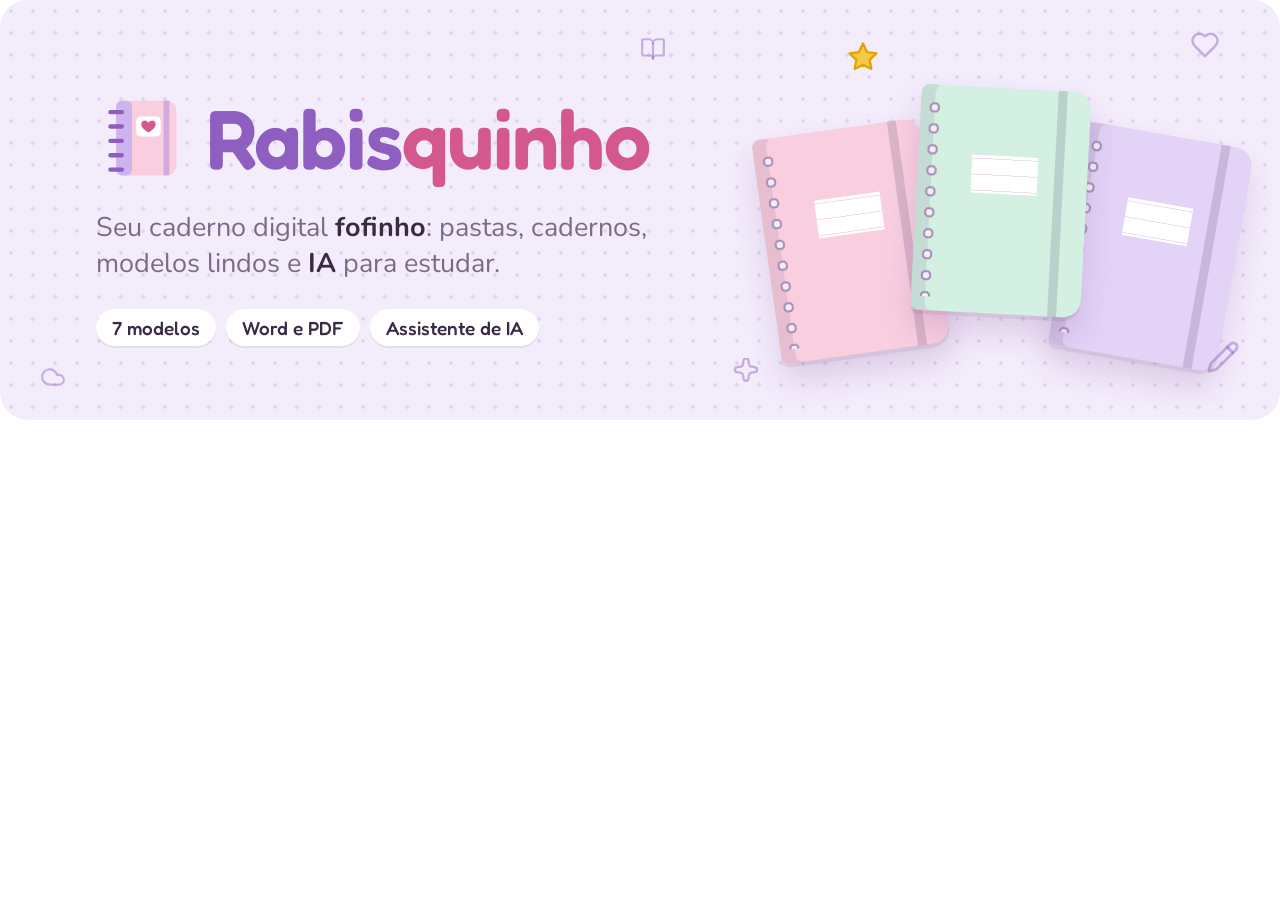
<file: docs/brand/readme-hero.html>
<!doctype html>
<html lang="pt-BR">
<head>
<meta charset="utf-8">
<title>Rabisquinho — capa do README</title>
<!-- Fonte da imagem docs/brand/readme-hero.png. Abra no navegador, ajuste e tire um print do quadro de 1280×420. -->
<link rel="stylesheet" href="https://fonts.googleapis.com/css2?family=Fredoka:wght@500;600&family=Nunito:wght@400;700&display=swap">
<style>
  :root{--bg:#f3ecfb;--ink:#3a2a45;--muted:#7d6a8a;--purple:#8e5fc0;--pink:#d4588f}
  html,body{margin:0;background:#fff}
  .hero{position:relative;width:1280px;height:420px;overflow:hidden;background:var(--bg);font-family:Nunito,sans-serif;color:var(--ink);
    background-image:radial-gradient(rgba(142,95,192,.16) 1.6px,transparent 1.8px);background-size:22px 22px;border-radius:28px}
  .text{position:absolute;left:96px;top:92px;width:600px}
  .logo{display:flex;align-items:center;gap:18px}
  .logo img{width:92px;height:92px}
  h1{font-family:Fredoka,sans-serif;font-weight:600;font-size:84px;line-height:1;margin:0;color:var(--purple);letter-spacing:-1px}
  h1 span{color:var(--pink)}
  p{font-size:27px;line-height:1.35;margin:26px 0 0;color:var(--muted)}
  p b{color:var(--ink)}
  .chips{display:flex;gap:10px;margin-top:26px}
  .chip{font-family:Fredoka,sans-serif;font-weight:500;font-size:19px;padding:7px 16px;border-radius:999px;background:#fff;color:var(--ink);box-shadow:0 2px 0 rgba(58,42,69,.08)}
  /* cadernos desenhados */
  .books{position:absolute;right:44px;top:58px;width:470px;height:320px}
  .nb{position:absolute;width:170px;height:226px;border-radius:8px 18px 18px 8px;background:var(--c);
    box-shadow:inset 14px 0 0 rgba(58,42,69,.10),0 4px 0 rgba(58,42,69,.08),0 18px 30px rgba(120,60,140,.18)}
  .nb::after{content:"";position:absolute;top:0;bottom:0;right:24px;width:9px;background:rgba(58,42,69,.16)}
  .nb i{position:absolute;left:4px;top:14px;bottom:14px;width:20px;
    background:radial-gradient(circle at 10px 9px,var(--bg) 0 3px,#a993b5 3.4px 5.2px,transparent 5.6px) 0 0/20px 21px repeat-y}
  .nb b{position:absolute;left:44px;right:40px;top:56px;height:62px;border-radius:9px;
    background:#fff repeating-linear-gradient(transparent 0 15px,#efdcec 15px 16px);background-clip:content-box;padding:12px 10px;box-sizing:border-box}
  .n1{--c:#f9cfe0;left:0;top:70px;transform:rotate(-8deg)}
  .n2{--c:#d3f0e3;left:150px;top:30px;transform:rotate(3deg);z-index:2}
  .n3{--c:#e3d3f7;left:300px;top:76px;transform:rotate(10deg)}
  .star{position:absolute;color:#e0a400}
  .doodle{position:absolute;color:rgba(142,95,192,.45)}
  .doodle svg,.star svg{width:100%;height:100%}
</style>
</head>
<body>
<div class="hero" id="hero">
  <div class="text">
    <div class="logo"><img src="../../img/logo.svg" alt=""><h1>Rabis<span>quinho</span></h1></div>
    <p>Seu caderno digital <b>fofinho</b>: pastas, cadernos, modelos lindos e <b>IA</b> para estudar.</p>
    <div class="chips"><span class="chip">7 modelos</span><span class="chip">Word e PDF</span><span class="chip">Assistente de IA</span></div>
  </div>
  <div class="books">
    <div class="nb n1"><i></i><b></b></div>
    <div class="nb n2"><i></i><b></b></div>
    <div class="nb n3"><i></i><b></b></div>
  </div>
  <span class="star" style="right:400px;top:40px;width:34px;height:34px"><svg viewBox="0 0 24 24" fill="#f7c948" stroke="currentColor" stroke-width="1.6" stroke-linejoin="round"><path d="M12 2.5l2.9 6 6.6.9-4.8 4.6 1.2 6.5L12 17.4l-5.9 3.1 1.2-6.5L2.5 9.4l6.6-.9z"/></svg></span>
  <span class="doodle" style="right:60px;top:30px;width:30px;height:30px"><svg viewBox="0 0 24 24" fill="none" stroke="currentColor" stroke-width="2" stroke-linecap="round" stroke-linejoin="round"><path d="M19 14c1.5-1.5 3-3.2 3-5.5A5.5 5.5 0 0 0 16.5 3c-1.8 0-3 .5-4.5 2-1.5-1.5-2.7-2-4.5-2A5.5 5.5 0 0 0 2 8.5c0 2.3 1.5 4 3 5.5l7 7z"/></svg></span>
  <span class="doodle" style="right:520px;bottom:34px;width:28px;height:28px"><svg viewBox="0 0 24 24" fill="none" stroke="currentColor" stroke-width="2" stroke-linecap="round" stroke-linejoin="round"><path d="M9.9 2.6a2 2 0 0 1 4.2 0l.6 3.2a2 2 0 0 0 1.5 1.5l3.2.6a2 2 0 0 1 0 4.2l-3.2.6a2 2 0 0 0-1.5 1.5l-.6 3.2a2 2 0 0 1-4.2 0l-.6-3.2a2 2 0 0 0-1.5-1.5l-3.2-.6a2 2 0 0 1 0-4.2l3.2-.6a2 2 0 0 0 1.5-1.5z"/></svg></span>
  <span class="doodle" style="right:40px;bottom:46px;width:34px;height:34px"><svg viewBox="0 0 24 24" fill="none" stroke="currentColor" stroke-width="2" stroke-linecap="round" stroke-linejoin="round"><path d="M21.2 6.8a2.8 2.8 0 0 0-4-4L3.8 16.2a2 2 0 0 0-.5.8l-1.3 4.4a.5.5 0 0 0 .6.6l4.4-1.3a2 2 0 0 0 .8-.5z"/><path d="m15 5 4 4"/></svg></span>
  <span class="doodle" style="left:40px;bottom:30px;width:26px;height:26px"><svg viewBox="0 0 24 24" fill="none" stroke="currentColor" stroke-width="2" stroke-linecap="round" stroke-linejoin="round"><path d="M17.5 19H9a7 7 0 1 1 6.7-9h1.8a4.5 4.5 0 1 1 0 9Z"/></svg></span>
  <span class="doodle" style="left:640px;top:36px;width:26px;height:26px"><svg viewBox="0 0 24 24" fill="none" stroke="currentColor" stroke-width="2" stroke-linecap="round" stroke-linejoin="round"><path d="M12 7v14"/><path d="M3 18a1 1 0 0 1-1-1V4a1 1 0 0 1 1-1h5a4 4 0 0 1 4 4 4 4 0 0 1 4-4h5a1 1 0 0 1 1 1v13a1 1 0 0 1-1 1h-6a3 3 0 0 0-3 3 3 3 0 0 0-3-3z"/></svg></span>
</div>
</body>
</html>
</file>
